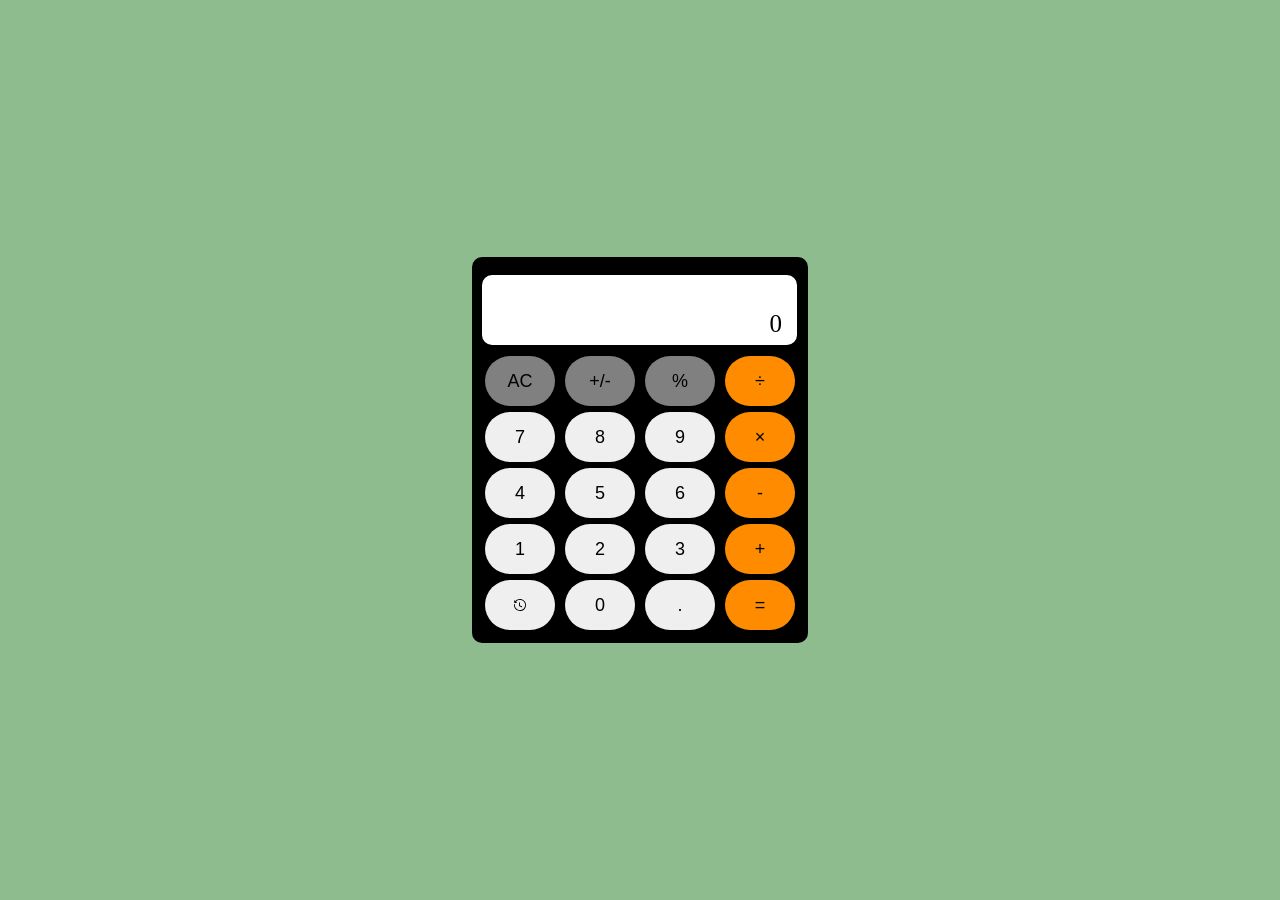
<file: index.html>
<!DOCTYPE html>
<html lang="en">
<head>
    <meta charset="UTF-8">
    <meta name="viewport" content="width=device-width, initial-scale=1.0">
    <title>Calculator</title>
    <link rel="stylesheet" href="styles.css">
</head>
<body>
    <div class="page">
        <div class="cal">
            <!--  -->
                <div class="entry">
                    <div id="equation"></div>
                    <div class="display" id="inputBox">0</div>
                </div>
                <div class="btns">
                    <div >
                        <button class="first" onclick="clearDisplay()" id="clear">AC</button>
                        <button class="first" onclick="getSign()" id="sign">+/-</button>
                        <button class="first" onclick="getPercent()" id="percent">%</button>
                        <button class="op" onclick="getOperator('/')" id="divide">÷</button>
                    </div>
                    <div>
                        <button onclick="getNumber(7)" id="7">7</button>
                        <button onclick="getNumber(8)" id="8">8</button>
                        <button onclick="getNumber(9)" id="9">9</button>
                        <button class="op" onclick="getOperator('*')" id="multiply">×</button>
                    </div>
                    <div>
                        <button onclick="getNumber(4)" id="4">4</button>
                        <button onclick="getNumber(5)" id="5">5</button>
                        <button onclick="getNumber(6)" id="6">6</button>
                        <button class="op" onclick="getOperator('-')" id="subtract">-</button>
                    </div>
                    <div>
                        <button onclick="getNumber(1)" id="1">1</button>
                        <button onclick="getNumber(2)" id="2">2</button>
                        <button onclick="getNumber(3)" id="3">3</button>
                        <button class="op" onclick="getOperator('+')" id="add">+</button>
                    </div>
                    <div>
                        <button onclick="location.href='history.html'">
                            <img src="icons/recent-repeat-icon.svg" height="12">
                        </button>
                        <button onclick="getNumber(0)" id="0">0</button>
                        <button onclick="getDecimal()" id="decimal">.</button>
                        <button class="op" onclick="calculateResult()" id="calculate">=</button>
                    </div>

                </div>
                
            
            <!--  -->
        </div>
    </div>

    <script src="script.js"></script>
</body>
</html>
</file>
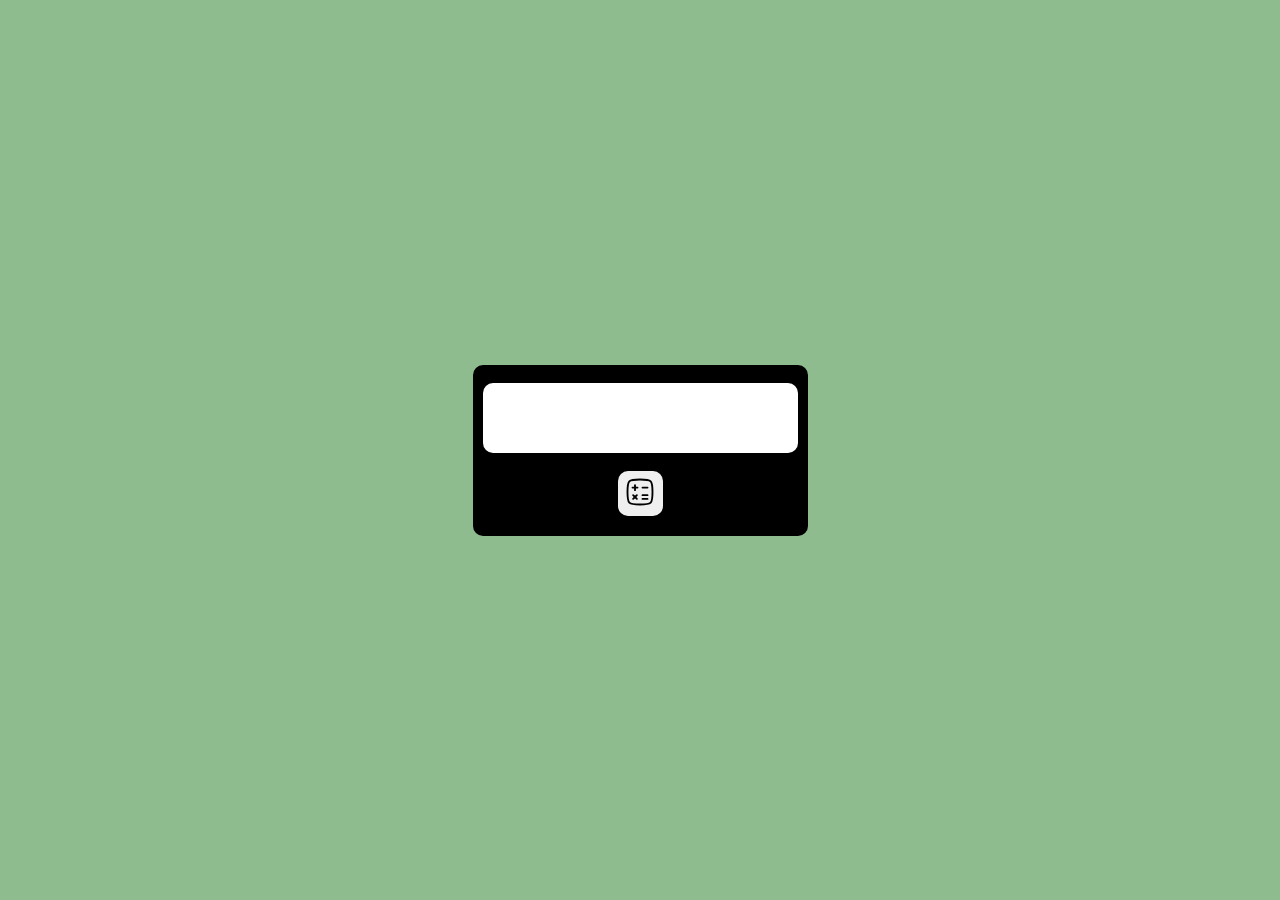
<file: history.html>
<!DOCTYPE html>
<html lang="en">
<head>
    <meta charset="UTF-8">
    <meta name="viewport" content="width=device-width, initial-scale=1.0">
    <title>History</title>
    <link rel="stylesheet" href="styles.css">
</head>
<body>
    <div class="page">
        <div class="cal">
            <div class="entry" id="history">
                
            </div> 
            <div class="back-to-cal">
                <button class="cal-btn" onclick="location.href='index.html'">
                    <img src="icons/calculator-minimalistic-svgrepo-com.svg" height="30">
                </button>
            </div>  
        </div>
    </div>

    <script src="history.js"></script>
</body>
</html>
</file>
<file: styles.css>
*{
    margin:0;
    padding:0;
    box-sizing:border-box;
}

.page{
    width:100%;
    height:100vh;
    background-color:darkseagreen;
    display:flex;
    align-items:center;
    justify-content:center;
}

#equation{
    height: 25px;
    font-size: 16px;
    color:grey;
    text-align: right;
}

.cal{
    background-color: black;  
    padding:10px;
    border-radius:10px;
}

.entry{
    width: 315px;
    min-height: 70px;
    overflow-y: auto;
    margin: 8px 0;
    border-radius: 10px;
    background-color: white;
    padding: 10px 15px 0 15px;
    text-align: right;
}

.display{
    height: 35px;
    font-size: 25px;
    text-align: right; 
}

/* .cal input {
    width: 315px;
    height:50px;
    margin: 8px 0 8px 0;
    border-radius: 10px;
    border: none;
    text-align:right;
    padding:0 15px 0 15px;
    font-size: 25px;
} */

.btns button{
    width:70px;
    height:50px;
    margin: 3px;
    border-radius:40px;
    border:none;
    font-size: 18px;
}

.btns button:hover{
    background-color:darkseagreen;
}

.op{
    background-color: darkorange;
    
}

.first{
    background-color: grey;
}

/* history.html */
.back-to-cal{
    display:flex;
    align-items:center;
    justify-content:center; 
    padding:10px;
}

.cal-btn{
    border:none;
    height:45px;
    width:45px;
    border-radius:10px;
}

.back-to-cal button:hover{
    background-color:darkseagreen;
}
</file>
